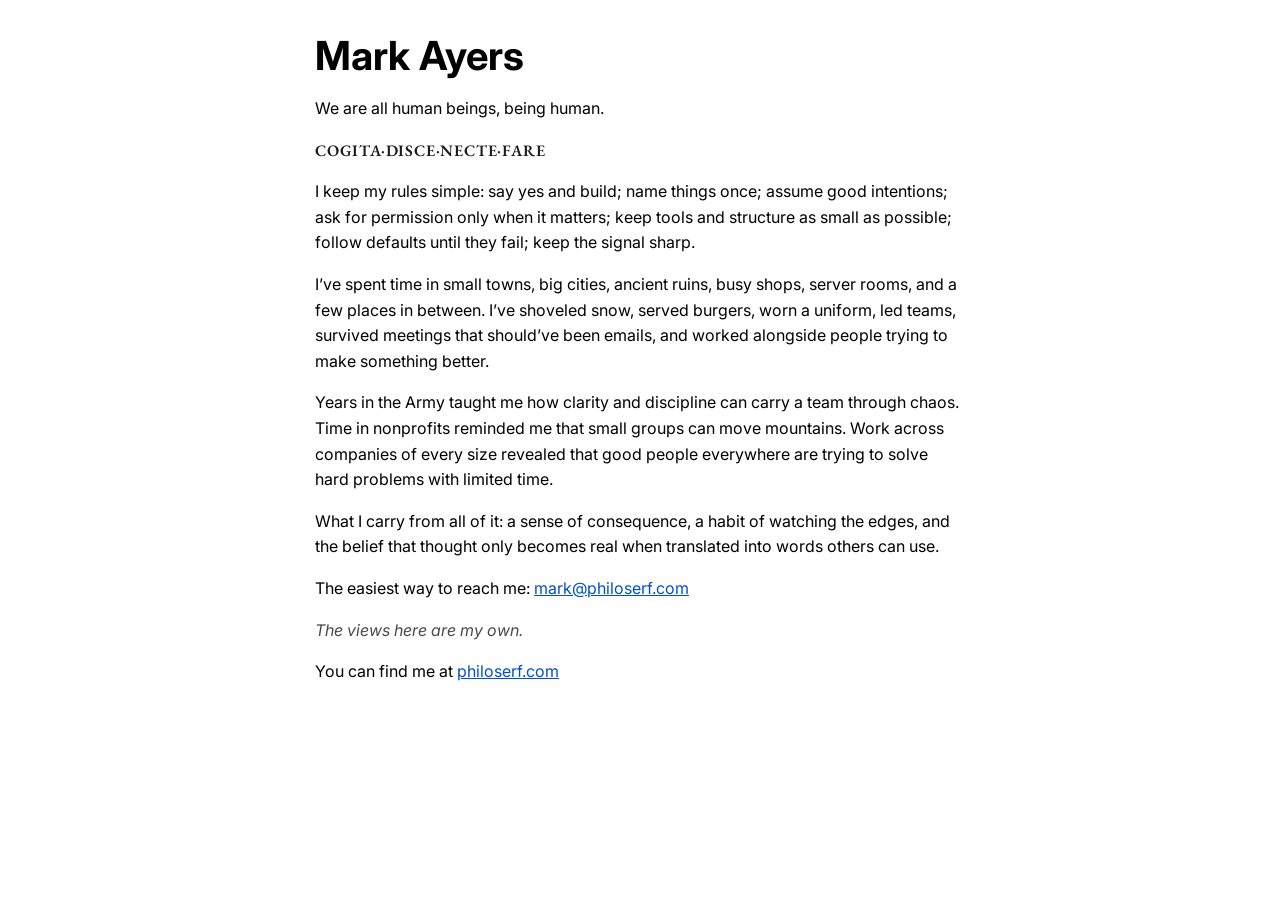
<file: index.html>
<!doctype html>
<html lang="en">
  <head>
    <meta charset="UTF-8" />
    <meta name="viewport" content="width=device-width, initial-scale=1.0" />
    <meta
      name="description"
      content="Mark Ayers — thinking, learning, connecting, speaking. Personal site."
    />
    <meta name="author" content="Mark Ayers" />
    <title>Mark Ayers</title>
    <link href="/style.css" rel="stylesheet" type="text/css" media="all" />
  </head>
  <body>
    <header>
      <h1>Mark Ayers</h1>

      <p>We are all human beings, being human.</p>

      <p>
        <strong>COGITA·DISCE·NECTE·FARE</strong>
      </p>
    </header>

    <main>
      <p>
        I keep my rules simple: say yes and build; name things once; assume good
        intentions; ask for permission only when it matters; keep tools and
        structure as small as possible; follow defaults until they fail; keep
        the signal sharp.
      </p>

      <p>
        I’ve spent time in small towns, big cities, ancient ruins, busy shops,
        server rooms, and a few places in between. I’ve shoveled snow, served
        burgers, worn a uniform, led teams, survived meetings that should’ve
        been emails, and worked alongside people trying to make something
        better.
      </p>

      <p>
        Years in the Army taught me how clarity and discipline can carry a team
        through chaos. Time in nonprofits reminded me that small groups can move
        mountains. Work across companies of every size revealed that good people
        everywhere are trying to solve hard problems with limited time.
      </p>

      <p>
        What I carry from all of it: a sense of consequence, a habit of watching
        the edges, and the belief that thought only becomes real when translated
        into words others can use.
      </p>

      <p>
        The easiest way to reach me:
        <a href="mailto:mark@philoserf.com">mark@philoserf.com</a>
      </p>
    </main>

    <footer>
      <p><em>The views here are my own.</em></p>
      <p>
        You can find me at <a href="https://philoserf.com">philoserf.com</a>
      </p>
    </footer>
  </body>
</html>
</file>
<file: style.css>
@import url("https://fonts.googleapis.com/css2?family=EB+Garamond:ital,wght@0,400..800;1,400..800&family=Inter:ital,opsz,wght@0,14..32,100..900;1,14..32,100..900&display=swap");

body {
  background-color: white;
  color: black;
  font-family: Inter, system-ui, sans-serif;
  line-height: 1.6;
  max-width: 65ch;
  margin: 2rem auto;
  padding: 0 1rem;
}

h1,
h2,
h3,
h4,
h5,
h6 {
  font-family: Inter, system-ui, sans-serif;
}

h1 {
  font-size: 2.5rem;
  line-height: 1.2;
  margin-bottom: 1rem;
}

h2,
h3 {
  margin-top: 2rem;
  margin-bottom: 0.5rem;
  line-height: 1.3;
}

strong {
  color: #1a1a1a;
  letter-spacing: 0.02em;
}

header strong {
  font-family: "EB Garamond", serif;
  font-weight: 600;
  letter-spacing: 0.05em;
}

em {
  color: #4a4a4a;
}

a {
  color: #0051c3;
}

a:visited {
  color: #551a8b;
}

a:focus {
  outline: 2px solid #0051c3;
  outline-offset: 2px;
}
</file>
